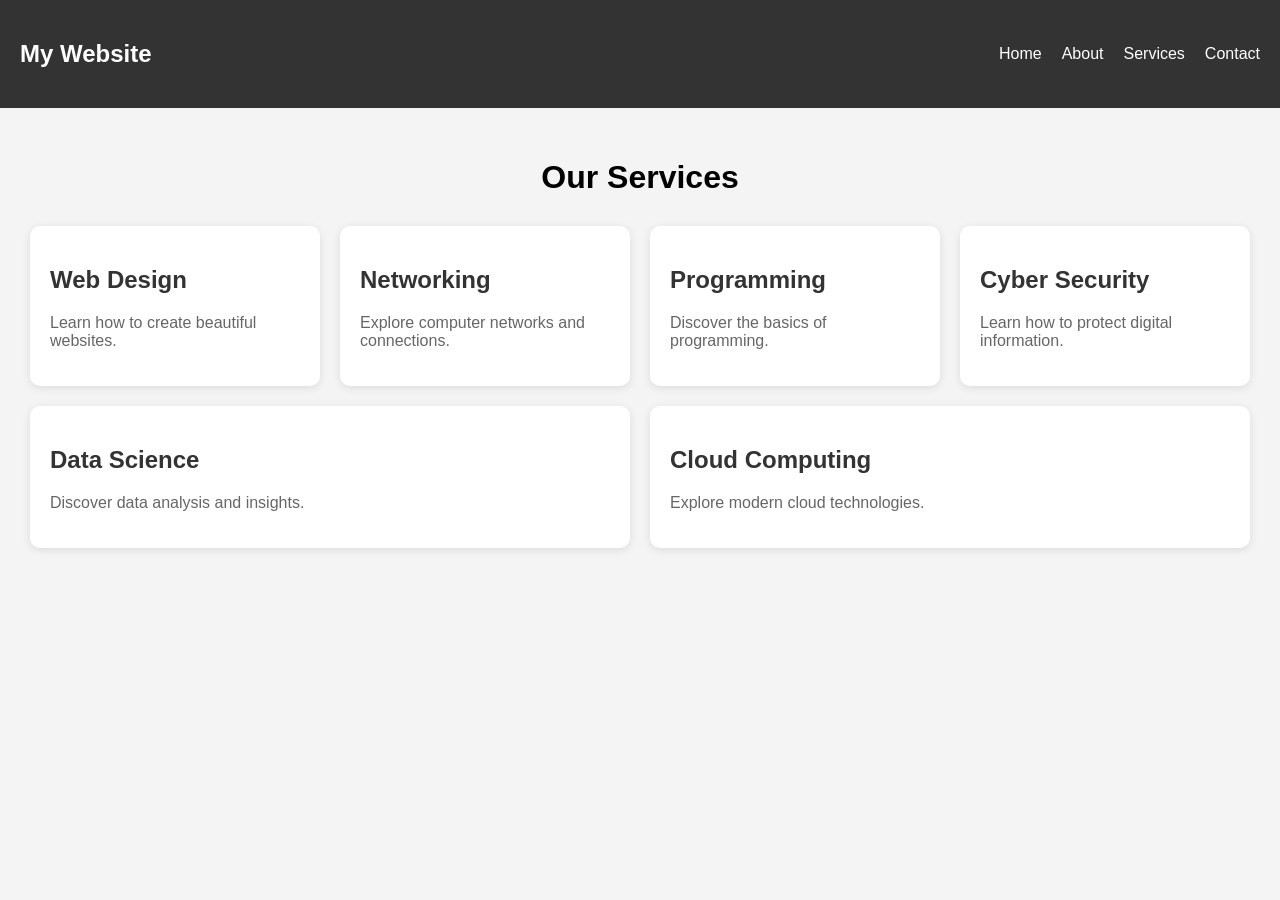
<file: ex00/index.html>
<!DOCTYPE html>

<html lang="en">

<head>
<meta charset="UTF-8">
<meta name="viewport" content="width=device-width, initial-scale=1.0">
<title>Flexbox Layout</title>
<link rel="stylesheet" href="style.css">

</head>

<body>
<nav class="nav-container">
<h2>My Website</h2>
<div class="nav-links">
<a href="#">Home</a>
<a href="#">About</a>
<a href="#">Services</a>
<a href="#">Contact</a>
</div>
</nav>
<main>
<h1>Our Services</h1>
<div class="card-container">
<div class="card">
<h2>Web Design</h2>
<p>Learn how to create beautiful websites.</p>
</div>
<div class="card">
<h2>Networking</h2>
<p>Explore computer networks and connections.</p>
</div>
<div class="card">
<h2>Programming</h2>
<p>Discover the basics of programming.</p>
</div>
<div class="card">
<h2>Cyber Security</h2>
<p>Learn how to protect digital information.</p>
</div>
<div class="card">
<h2>Data Science</h2>
<p>Discover data analysis and insights.</p>
</div>
<div class="card">
<h2>Cloud Computing</h2>
<p>Explore modern cloud technologies.</p>
</div> 
</div>
</main>
</body>
</html>
</file>
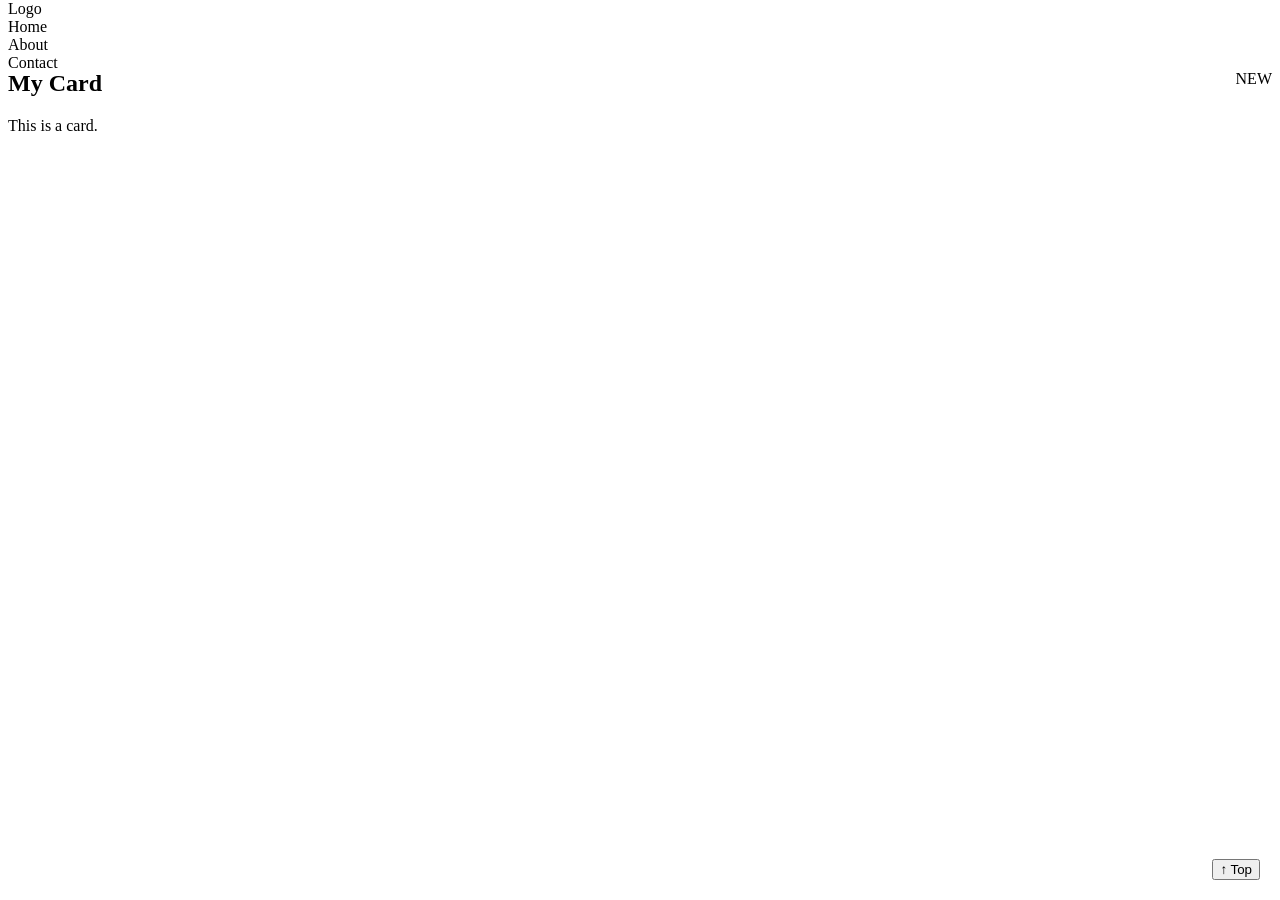
<file: ex01/index.html>
<!DOCTYPE html>
<html lang="en">
<head>
    <meta charset="UTF-8">
    <meta name="viewport" content="width=device-width, initial-scale=1.0">
    <title>Positioning</title>
    <link rel="stylesheet" href="style.css">
</head>

<body>
    <nav class="nav-bar">
        <div>Logo</div>
        <div>Home</div>
        <div>About</div>
        <div>Contact</div>
    </nav>

    <div class="card-container">
    <h2>My Card</h2>
    <p>This is a card.</p>

    <span class="badge">NEW</span>
    </div>
    <button class="back-to-top">↑ Top</button>

</body>
</html>
</file>
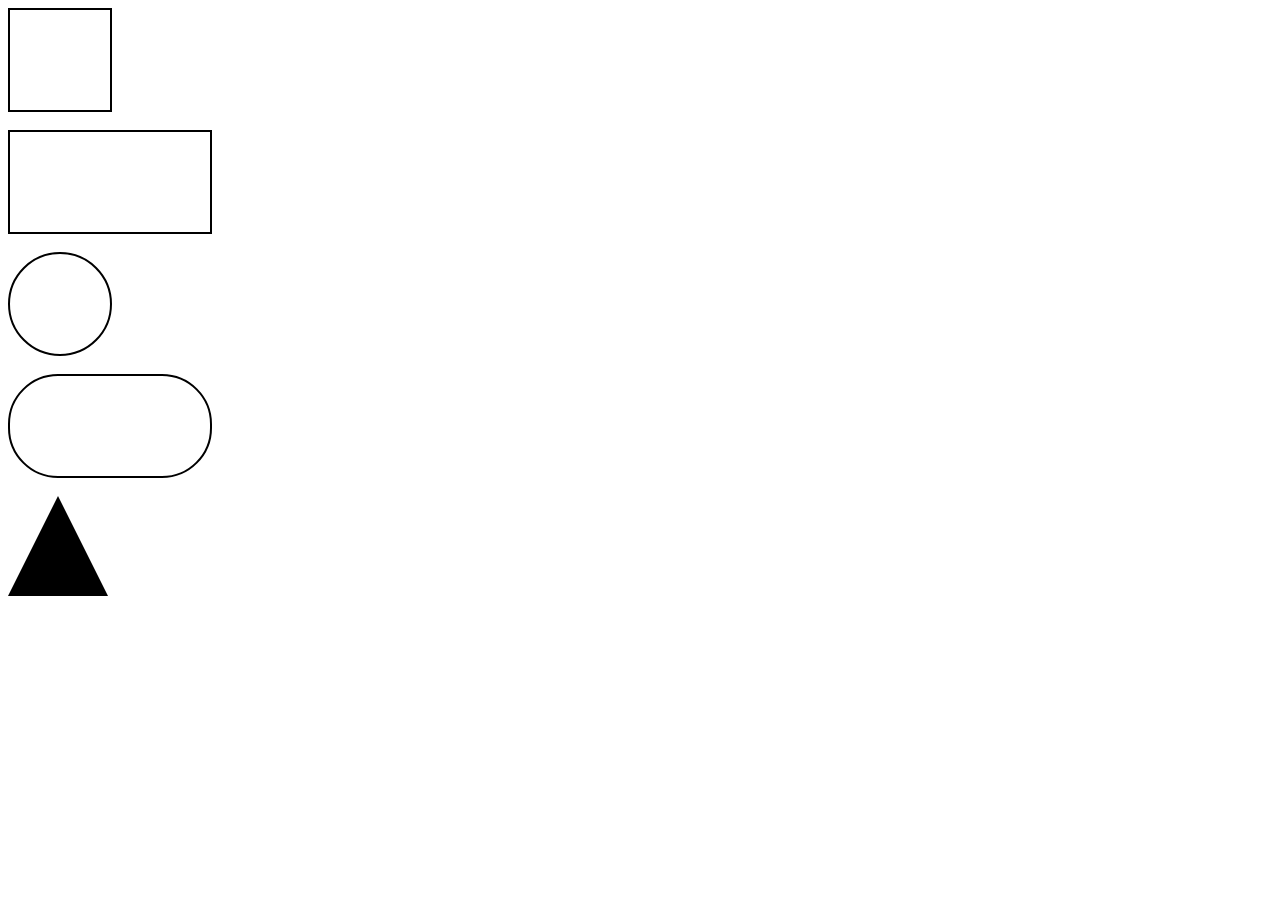
<file: ex02/index.html>
<!DOCTYPE html>
<html lang="en">
    <head>
        <meta charset="UTF">
        <meta name="viewport" content="width=device-width, initial-scale=10">
        <title> CSS Shapes</title>
        <link rel="stylesheet" href="style.css">
    </head>
    <body>
        <div class="square"></div>
        <br>
        <div class="rectangle"></div>
        <br>
        <div class="circle"></div>
        <br>
        <div class="pill"> </div>
        <br>
        <div class="triangle"></div>
    </body>
</html>
</file>
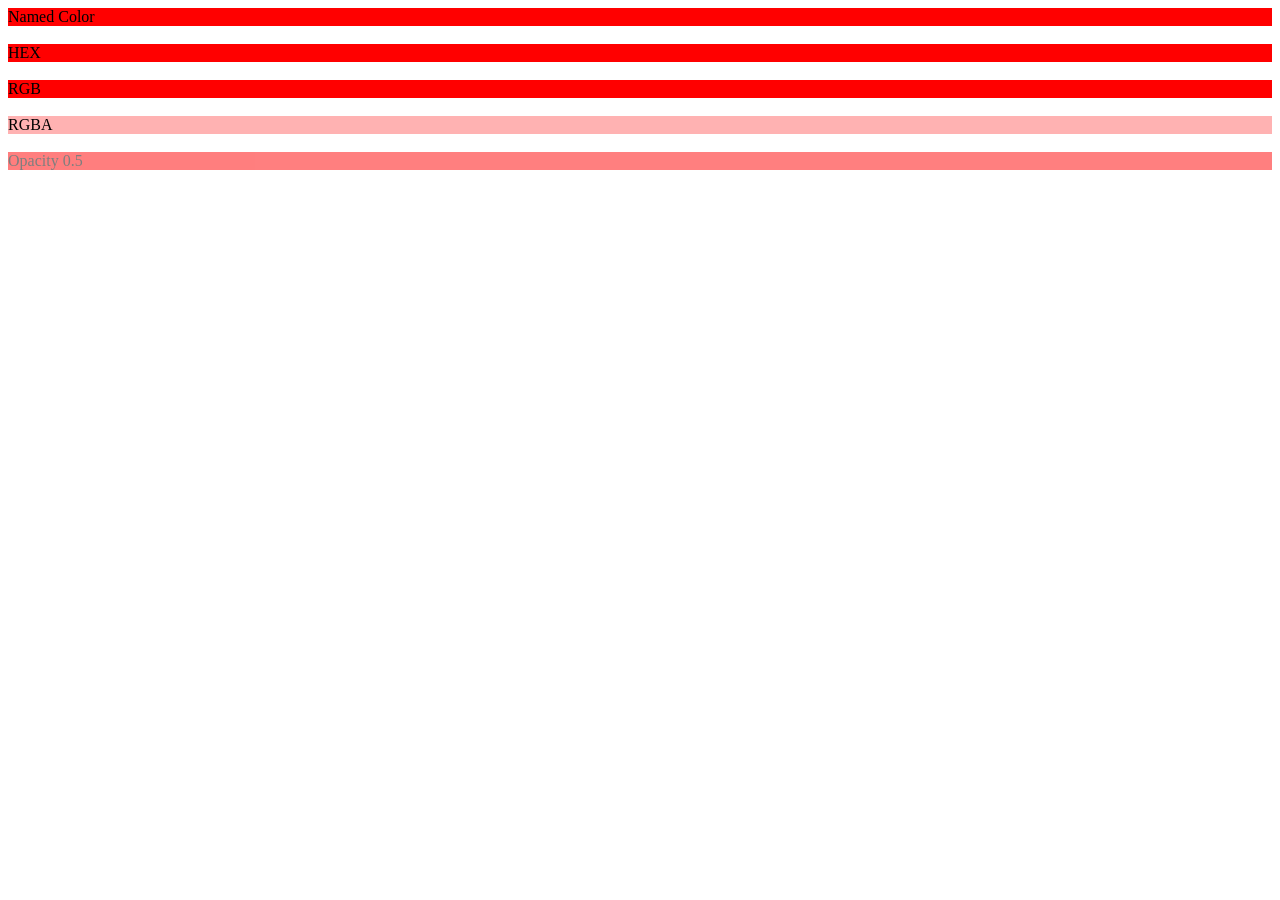
<file: ex03/index.html>
<!DOCTYPE html>
<html lang="en">
<head>
    <meta charset="UTF-8">
    <meta name="viewport" content="width=device-width, initial-scale=1.0">
    <title>Colors & Opacity</title>
    <link rel="stylesheet" href="style.css">
</head>

<body>
    <div class="named-color">Named Color</div>
    <br>
    <div class="hex-color">HEX</div>
    <br>
    <div class="rgb-color">RGB</div>
    <br>
    <div class="rgba-color">RGBA</div>
    <br>
    <div class="opacity-box">
        <span>Opacity 0.5</span>
    </div>
</body>
</html>
</file>
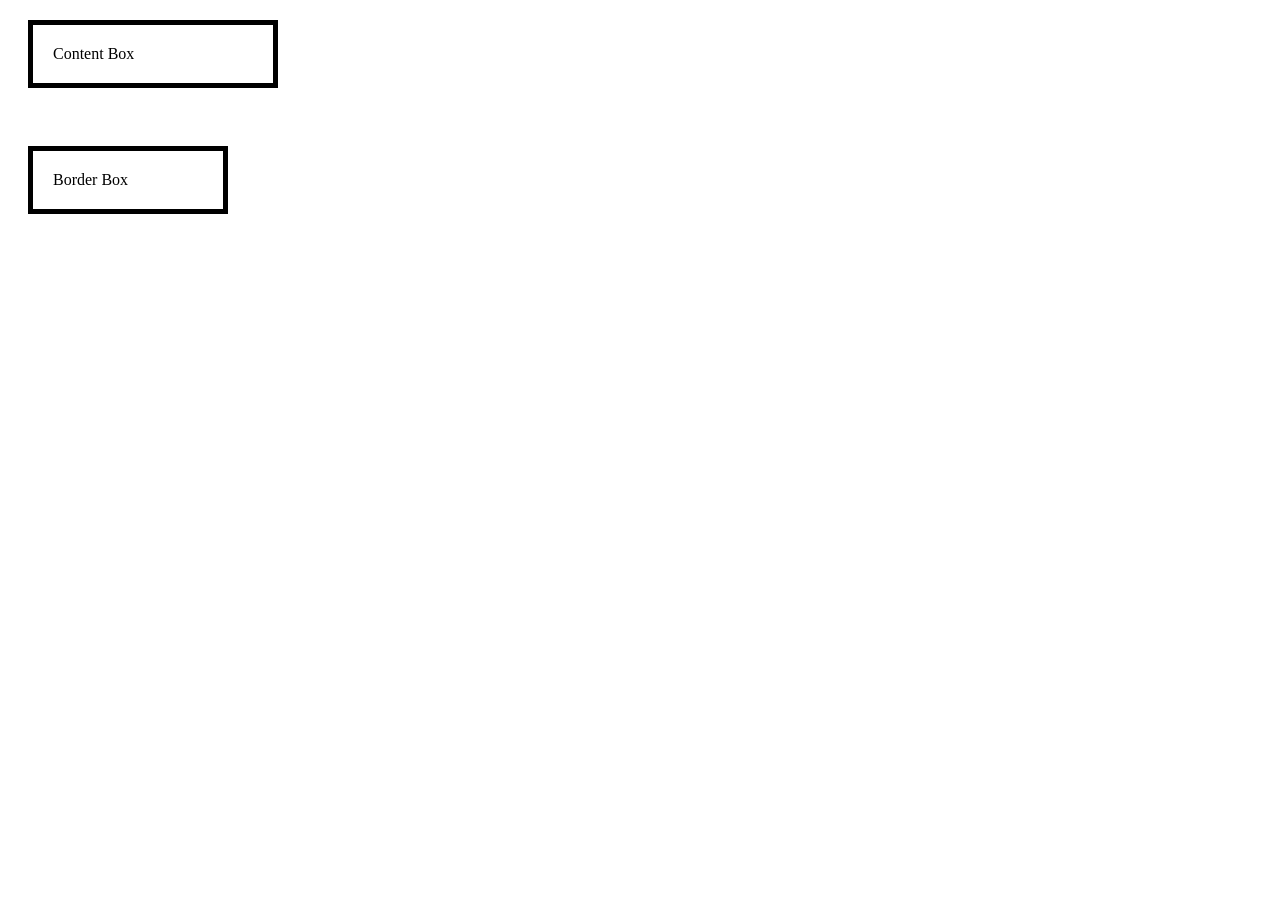
<file: ex04/index.html>
<!DOCTYPE html>
<html lang="en">
<head>
    <meta charset="UTF-8">
    <meta name="viewport" content="width=device-width, initial-scale=1.0">
    <title>The Box Model</title>
    <link rel="stylesheet" href="style.css">
</head>

<body>
    <div class="content-box">Content Box</div>
    <br>
    <div class="border-box">Border Box</div>
</body>
</html>
</file>
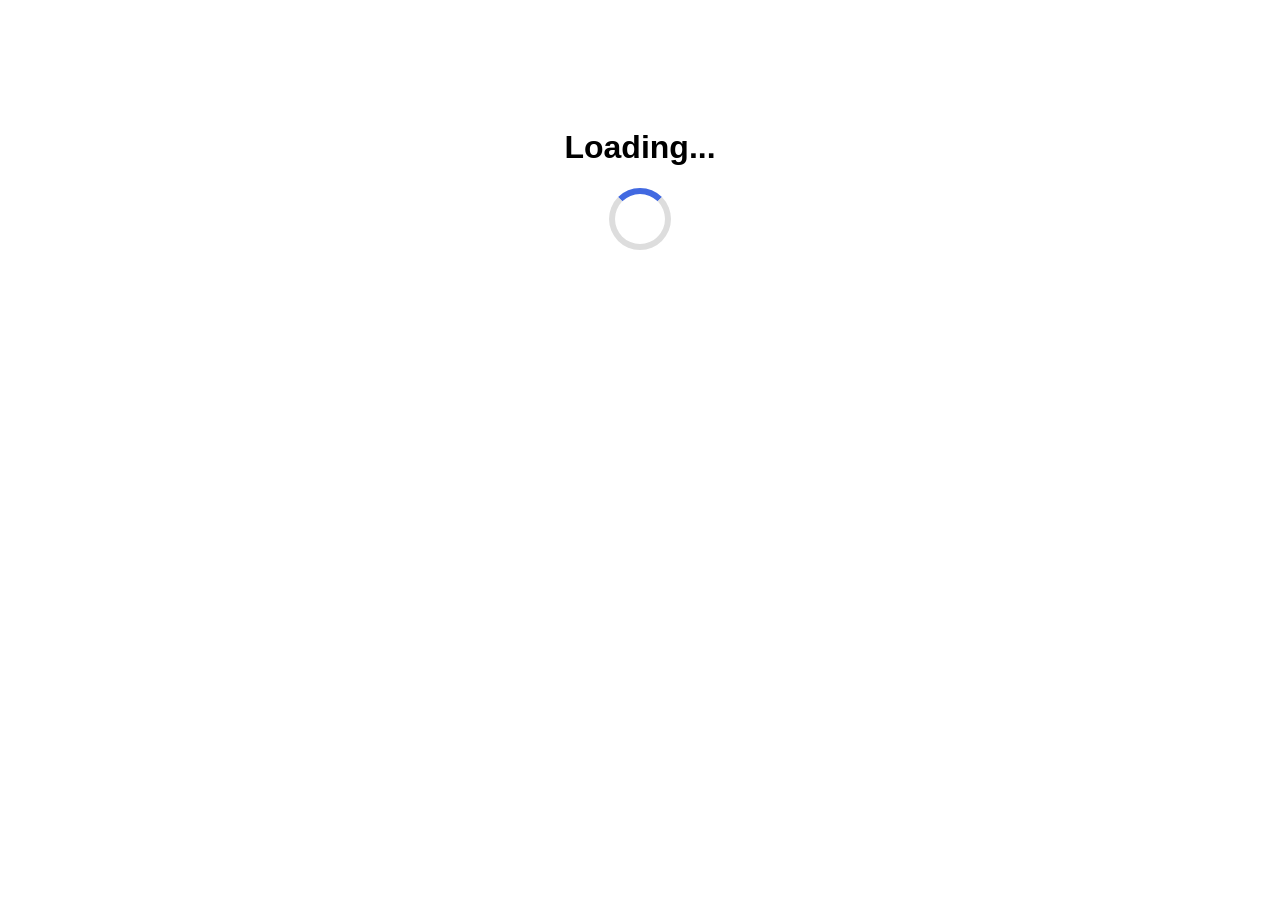
<file: ex05-bonus/index.html>
<!DOCTYPE html>
<html lang="en">
<head>
    <meta charset="UTF-8">
    <meta name="viewport" content="width=device-width, initial-scale=1.0">
    <title>Loader Animation</title>
    <link rel="stylesheet" href="style.css">
</head>
<body>

    <h1>Loading...</h1>
    <div class="loader"></div>

</body>
</html>
</file>
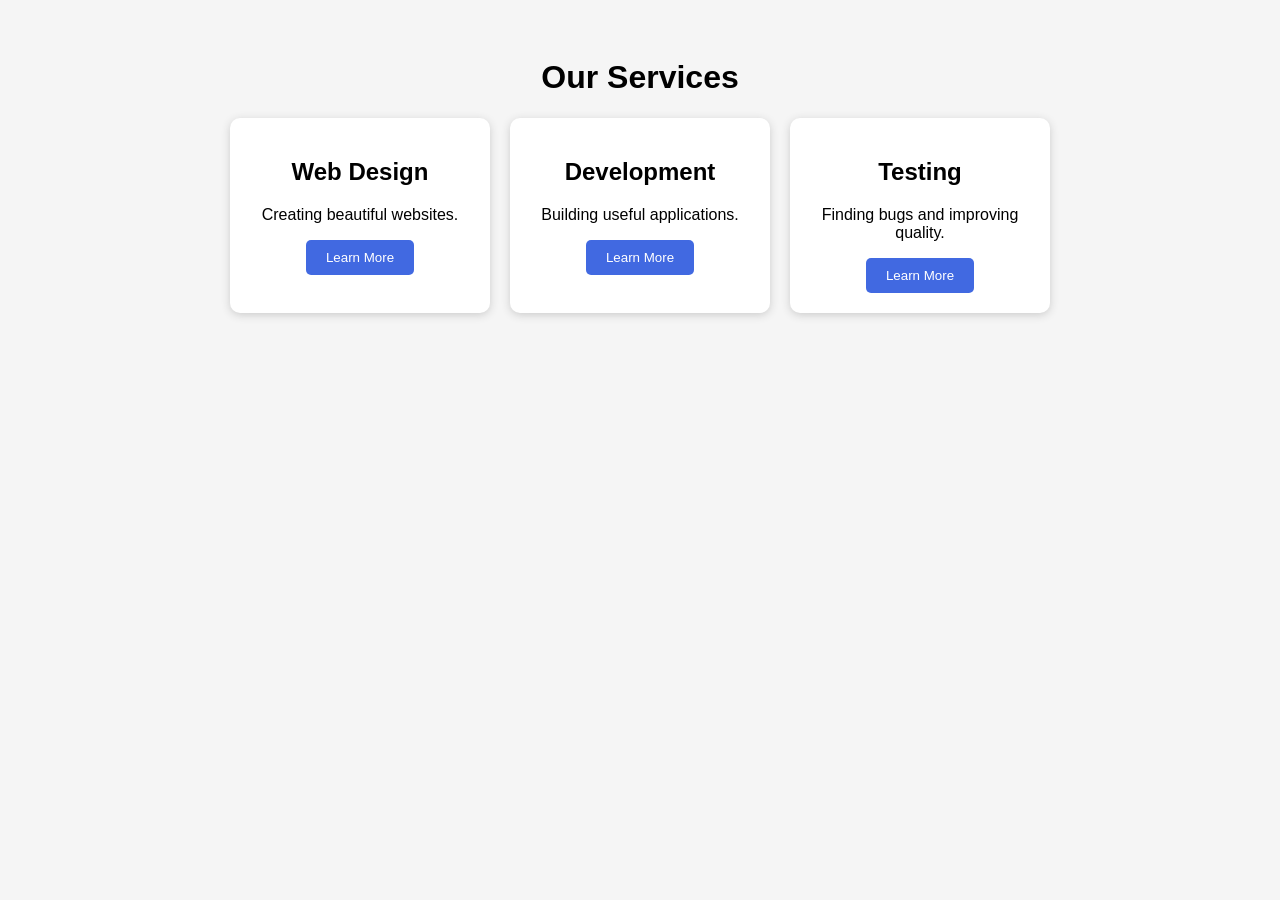
<file: ex06-bonus/index.html>
<!DOCTYPE html>
<html lang="en">
<head>
    <meta charset="UTF-8">
    <meta name="viewport" content="width=device-width, initial-scale=1.0">
    <title>Hover Effects</title>
    <link rel="stylesheet" href="style.css">
</head>
<body>

    <h1>Our Services</h1>

    <div class="container">
        <div class="card">
            <h2>Web Design</h2>
            <p>Creating beautiful websites.</p>
            <button>Learn More</button>
        </div>

        <div class="card">
            <h2>Development</h2>
            <p>Building useful applications.</p>
            <button>Learn More</button>
        </div>

        <div class="card">
            <h2>Testing</h2>
            <p>Finding bugs and improving quality.</p>
            <button>Learn More</button>
        </div>
    </div>

</body>
</html>
</file>
<file: ex00/style.css>
* {
    box-sizing: border-box;
}

body {
    margin: 0;
    font-family: Arial, sans-serif;
    background-color: #f4f4f4;
}

.nav-container {
    display: flex;
    justify-content: space-between;
    align-items: center;
    padding: 20px;
    background-color: #333;
    color: white;
}

.nav-links {
    display: flex;
    gap: 20px;
}

.nav-links a {
    color: white;
    text-decoration: none;
}

main {
    padding: 30px;
}

main h1 {
    text-align: center;
    margin-bottom: 30px;
}

.card-container {
    display: flex;
    flex-direction: row;
    flex-wrap: wrap;
    gap: 20px;
}

.card {
    flex: 1 1 250px;
    padding: 20px;
    background-color: white;
    border-radius: 10px;
    box-shadow: 0 2px 8px rgba(0, 0, 0, 0.1);
}

.card h2 {
    color: #333;
}

.card p {
    color: #666;
}
</file>
<file: ex01/style.css>
.nav-bar{
    position:fixed;
    top:0;
    z-index: 10;
}
.card-container {
    position: relative;
    margin-top: 70px;

}
.badge {
    position: absolute;
    top: 0;
    right: 0;
}
.back-to-top{
    position:fixed;
    bottom: 20px;
    right: 20px;
}
</file>
<file: ex02/style.css>
.square {
    width: 100px;
    height: 100px;
    border: 2px solid black;
}

.rectangle {
    width: 200px;
    height: 100px;
    border:2px solid black;
}

.circle {
    width: 100px;
    height:100px;
    border: 2px solid black;
    border-radius: 50%;
}


.pill{
    width:200px ;
    height: 100px;
    border: 2px solid black;
    border-radius: 50px;
}

.triangle {
    width: 0;
    height:0;
    border-left: 50px solid transparent;
    border-right: 50px solid transparent;
    border-bottom: 100px solid black;
}
</file>
<file: ex03/style.css>
.named-color {
    background-color: red;
}
.hex-color {
    background-color: #ff0000;
}
.rgb-color {
    background-color: rgb(255,0,0);
}
.rgba-color {
    background-color: rgba(255, 0, 0, 0.3);
}
.opacity-box {
    background-color: red;
    opacity: 0.5;
    
}
</file>
<file: ex04/style.css>
*,
*::before
*::after{
    box-sizing: border-box;
}


.content-box {
    box-sizing: content-box;
    width: 200px;
    padding: 20px;
    border: 5px solid black;
    margin: 20px;
}

.border-box {
    box-sizing: border-box;
    width: 200px;
    padding: 20px;
    border: 5px solid black;
    margin: 20px;
}
</file>
<file: ex05-bonus/style.css>
body {
    font-family: Arial, sans-serif;
    text-align: center;
    padding-top: 100px;
}

.loader {
    width: 50px;
    height: 50px;
    border: 6px solid #ddd;
    border-top: 6px solid royalblue;
    border-radius: 50%;
    margin: 20px auto;

    animation-name: spin;
    animation-duration: 1s;
    animation-iteration-count: infinite;
}

@keyframes spin {
    from {
        transform: rotate(0deg);
    }
    to {
        transform: rotate(360deg);
    }
}
</file>
<file: ex06-bonus/style.css>
body {
    font-family: Arial, sans-serif;
    background-color: #f5f5f5;
    text-align: center;
    padding: 30px;
}

.container {
    display: flex;
    justify-content: center;
    gap: 20px;
    flex-wrap: wrap;
}

.card {
    background-color: white;
    width: 220px;
    padding: 20px;
    border-radius: 10px;
    box-shadow: 0 2px 8px #ccc;

    transition: transform 0.3s ease;
}

.card:hover {
    transform: translateY(-8px) scale(1.05);
}

button {
    padding: 10px 20px;
    border: none;
    border-radius: 5px;
    background-color: royalblue;
    color: white;
    cursor: pointer;

    transition: transform 0.3s ease;
}

button:hover {
    transform: translateY(-8px) scale(1.05);
}
</file>
